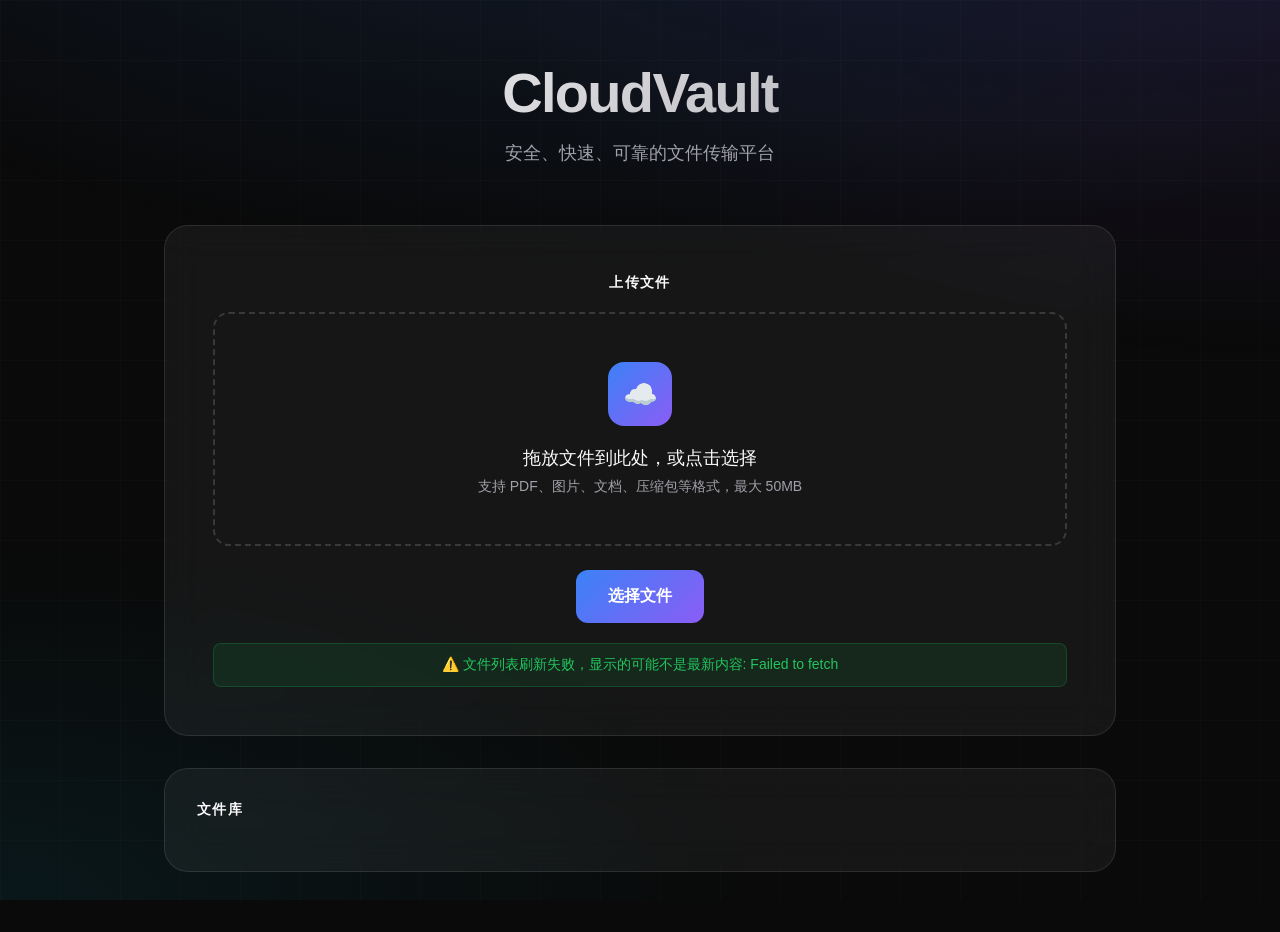
<file: frontend/index.html>
<!DOCTYPE html>
<html lang="zh-CN">
<head>
    <meta charset="UTF-8">
    <meta name="viewport" content="width=device-width, initial-scale=1.0">
    <title>CloudVault - 安全文件传输</title>
    <link rel="stylesheet" href="style.css">
    <link rel="icon" href="data:image/svg+xml,<svg xmlns='http://www.w3.org/2000/svg' viewBox='0 0 100 100'><text y='.9em' font-size='90'>☁️</text></svg>">
</head>
<body>
    <div class="container">
        <!-- 用户状态栏 -->
        <div id="userBar" class="user-bar hidden">
            <span class="user-info">
                <span class="user-avatar" id="userAvatar">A</span>
                <span id="currentUser">未登录</span>
                <button class="logout-btn" onclick="logout()" title="退出登录">
                    <svg width="18" height="18" viewBox="0 0 24 24" fill="none" stroke="currentColor" stroke-width="2" stroke-linecap="round" stroke-linejoin="round">
                        <path d="M9 21H5a2 2 0 0 1-2-2V5a2 2 0 0 1 2-2h4"></path>
                        <polyline points="16 17 21 12 16 7"></polyline>
                        <line x1="21" y1="12" x2="9" y2="12"></line>
                    </svg>
                </button>
            </span>
        </div>

        <h1>CloudVault</h1>
        <p class="subtitle">安全、快速、可靠的文件传输平台</p>
        
        <!-- 上传区域 -->
        <div class="upload-section">
            <h2>上传文件</h2>
            <div class="upload-zone" onclick="document.getElementById('fileInput').click()">
                <div class="upload-icon">☁️</div>
                <p class="upload-text">拖放文件到此处，或点击选择</p>
                <p class="upload-hint">支持 PDF、图片、文档、压缩包等格式，最大 50MB</p>
            </div>
            <input type="file" id="fileInput" hidden>
            <button class="upload-btn" onclick="document.getElementById('fileInput').click()">
                <span>选择文件</span>
            </button>
            <div id="uploadStatus"></div>
        </div>

        <!-- 文件列表 -->
        <div class="file-list-section">
            <h2>文件库</h2>
            <div id="fileList" class="file-list"></div>
        </div>

        <!-- 我的分享 -->
        <div id="mySharesSection" class="file-list-section" style="display: none;">
            <h2>我的分享</h2>
            <div id="mySharesList" class="share-list"></div>
        </div>

        <!-- 加载动画遮罩 -->
        <div id="loadingOverlay" class="loading-overlay">
            <div class="loader">
                <div class="spinner"></div>
                <p id="loadingText">加载中...</p>
            </div>
        </div>

        <!-- 身份验证弹窗 -->
        <div id="authModal" class="modal">
            <div class="modal-content">
                <h2>身份验证</h2>
                <p>请输入您的凭据以继续下载</p>
                <form id="authForm">
                    <input type="text" id="username" placeholder="用户名" required autocomplete="username">
                    <input type="password" id="password" placeholder="密码" required autocomplete="current-password">
                    <input type="hidden" id="downloadFileId">
                    <div class="modal-buttons">
                        <button type="button" class="btn-secondary" onclick="closeAuthModal()">取消</button>
                        <button type="submit" class="btn-primary">验证</button>
                    </div>
                    <div id="authError" class="error-msg"></div>
                </form>
            </div>
        </div>

        <!-- 分享设置弹窗 -->
        <div id="shareModal" class="modal">
            <div class="modal-content">
                <h2>创建分享链接</h2>
                <p id="shareFileName" style="margin-bottom: 24px; color: var(--text-primary); font-weight: 500;"></p>
                
                <div class="form-group">
                    <label>有效期（小时）</label>
                    <select id="expireHours">
                        <option value="1">1 小时</option>
                        <option value="6">6 小时</option>
                        <option value="24" selected>24 小时</option>
                        <option value="72">3 天</option>
                        <option value="168">7 天</option>
                        <option value="-1">永久有效</option>
                    </select>
                </div>
                
                <div class="form-group">
                    <label>最大下载次数</label>
                    <select id="maxDownloads">
                        <option value="1">1 次</option>
                        <option value="3">3 次</option>
                        <option value="5">5 次</option>
                        <option value="10" selected>10 次</option>
                        <option value="100">100 次</option>
                        <option value="-1">无限制</option>
                    </select>
                </div>
                
                <div class="modal-buttons">
                    <button type="button" class="btn-secondary" onclick="closeShareModal()">取消</button>
                    <button type="button" class="btn-primary" onclick="confirmCreateShare()">生成链接</button>
                </div>
                <div id="shareError" class="error-msg"></div>
            </div>
        </div>

        <!-- 分享成功弹窗 -->
        <div id="shareSuccessModal" class="modal">
            <div class="modal-content">
                <h2>分享链接已生成</h2>
                <p>您可以将以下链接分享给他人</p>
                
                <div class="share-link-box">
                    <input type="text" id="shareLinkInput" readonly>
                    <button class="copy-btn" onclick="copyShareLink()">
                        <svg width="18" height="18" viewBox="0 0 24 24" fill="none" stroke="currentColor" stroke-width="2">
                            <rect x="9" y="9" width="13" height="13" rx="2" ry="2"></rect>
                            <path d="M5 15H4a2 2 0 0 1-2-2V4a2 2 0 0 1 2-2h9a2 2 0 0 1 2 2v1"></path>
                        </svg>
                        <span id="copyBtnText">复制</span>
                    </button>
                </div>
                
                <div class="share-info">
                    <div class="info-item">
                        <span class="info-label">文件名称</span>
                        <span id="shareInfoName" class="info-value"></span>
                    </div>
                    <div class="info-item">
                        <span class="info-label">有效期至</span>
                        <span id="shareInfoExpire" class="info-value"></span>
                    </div>
                    <div class="info-item">
                        <span class="info-label">下载次数</span>
                        <span id="shareInfoDownloads" class="info-value"></span>
                    </div>
                </div>
                
                <div class="modal-buttons">
                    <button type="button" class="btn-secondary" onclick="closeShareSuccessModal()">关闭</button>
                    <button type="button" class="btn-primary" onclick="copyShareLink()">复制链接</button>
                </div>
            </div>
        </div>
    </div>
    <script src="config.js"></script>
    <script src="app.js"></script>
</body>
</html>
</file>
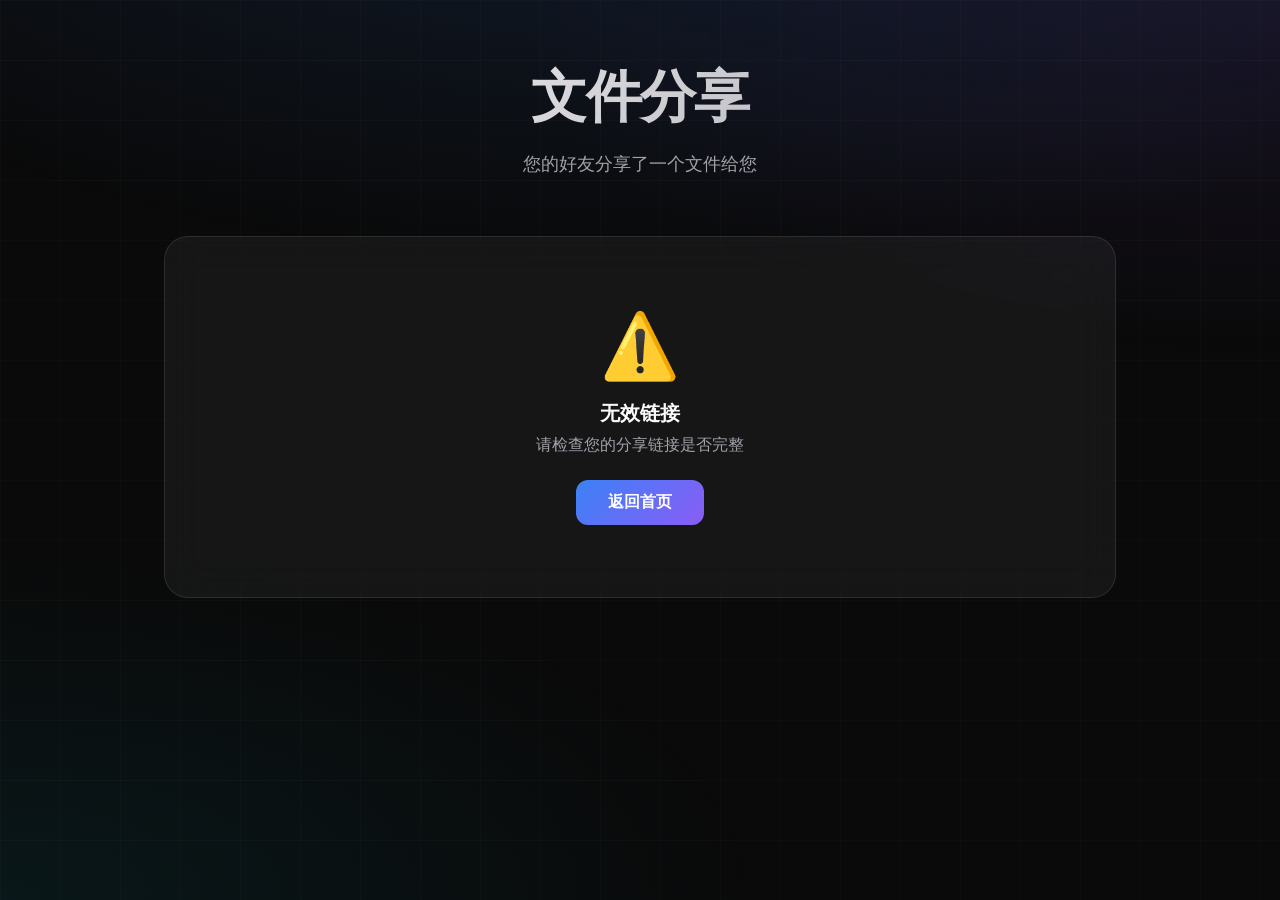
<file: frontend/share.html>
<!DOCTYPE html>
<html lang="zh-CN">
<head>
    <meta charset="UTF-8">
    <meta name="viewport" content="width=device-width, initial-scale=1.0">
    <title>文件下载 - CloudVault 分享</title>
    <link rel="stylesheet" href="style.css">
    <link rel="icon" href="data:image/svg+xml,<svg xmlns='http://www.w3.org/2000/svg' viewBox='0 0 100 100'><text y='.9em' font-size='90'>☁️</text></svg>">
</head>
<body>
    <div class="container">
        <h1>文件分享</h1>
        <p class="subtitle">您的好友分享了一个文件给您</p>

        <div class="file-list-section" id="shareContainer">
            <div class="loading-state" id="loadingState">
                <div class="spinner" style="margin: 40px auto;"></div>
                <p id="loadingText">正在加载分享信息...</p>
            </div>

            <div class="error-state" id="errorState" style="display: none; text-align: center; padding: 40px 20px;">
                <div style="font-size: 64px; margin-bottom: 16px;">⚠️</div>
                <h2 id="errorTitle" style="text-transform: none; letter-spacing: normal; font-size: 1.25rem; margin-bottom: 8px;">链接无效</h2>
                <p id="errorMessage" style="color: var(--text-secondary); margin-bottom: 24px;">该分享链接不存在或已失效</p>
                <a href="index.html" class="btn-primary" style="text-decoration: none; display: inline-block; padding: 12px 32px;">返回首页</a>
            </div>

            <div class="share-content" id="shareContent" style="display: none;">
                <div class="file-info-large" style="text-align: center; margin-bottom: 32px;">
                    <div class="file-icon-large" id="fileIcon" style="width: 80px; height: 80px; margin: 0 auto 20px; background: linear-gradient(135deg, rgba(59, 130, 246, 0.2), rgba(139, 92, 246, 0.2)); border-radius: 20px; display: flex; align-items: center; justify-content: center; font-size: 2.5rem;">📁</div>
                    <h2 id="fileName" style="text-transform: none; letter-spacing: normal; font-size: 1.25rem; margin-bottom: 8px;"></h2>
                    <p id="fileSize" style="color: var(--text-secondary); font-size: 0.9375rem;"></p>
                </div>

                <div class="share-meta" style="background: rgba(255, 255, 255, 0.03); border: 1px solid var(--border); border-radius: 16px; padding: 20px; margin-bottom: 32px;">
                    <div style="display: flex; justify-content: space-between; padding: 12px 0; border-bottom: 1px solid var(--border);">
                        <span style="color: var(--text-secondary); font-size: 0.875rem;">分享者</span>
                        <span id="sharedBy" style="font-weight: 500;"></span>
                    </div>
                    <div style="display: flex; justify-content: space-between; padding: 12px 0; border-bottom: 1px solid var(--border);">
                        <span style="color: var(--text-secondary); font-size: 0.875rem;">有效期至</span>
                        <span id="expireTime" style="font-weight: 500;"></span>
                    </div>
                    <div style="display: flex; justify-content: space-between; padding: 12px 0;">
                        <span style="color: var(--text-secondary); font-size: 0.875rem;">下载次数</span>
                        <span id="downloadCount" style="font-weight: 500;"></span>
                    </div>
                </div>

                <button class="upload-btn" id="downloadBtn" onclick="downloadFile()" style="width: 100%; justify-content: center; margin: 0;">
                    <span style="font-size: 1.125rem;">⬇️ 下载文件</span>
                </button>

                <p style="text-align: center; color: var(--text-secondary); font-size: 0.8125rem; margin-top: 20px;">
                    请在有效期内下载，过期后链接将失效
                </p>
            </div>
        </div>
    </div>

    <!-- 加载动画遮罩 -->
    <div id="loadingOverlay" class="loading-overlay">
        <div class="loader">
            <div class="spinner"></div>
            <p id="loadingOverlayText">下载中...</p>
        </div>
    </div>

    <script src="config.js"></script>
    <script>
        const API_BASE = CONFIG.API_BASE;
        let currentShareId = null;
        let shareInfo = null;

        // 显示加载动画
        function showLoading(text = '加载中...') {
            document.getElementById('loadingOverlayText').textContent = text;
            document.getElementById('loadingOverlay').classList.add('active');
        }

        // 隐藏加载动画
        function hideLoading() {
            document.getElementById('loadingOverlay').classList.remove('active');
        }

        // HTML转义防止XSS
        function escapeHtml(text) {
            const div = document.createElement('div');
            div.textContent = text;
            return div.innerHTML;
        }

        // 获取文件图标（与首页/后端校验的扩展名归一规则保持一致）
        function getFileIcon(filename) {
            let name = String(filename || '').replace(/\0/g, '').replace(/[/\\]/g, '_');
            name = name.trim().replace(/[.\s]+$/, '');
            const dotIndex = name.indexOf('.');
            const segments = dotIndex < 0 ? [] : name.slice(dotIndex + 1).split('.').map(s => s.toLowerCase());
            const ext = segments.length ? segments[segments.length - 1] : '';
            const icons = {
                pdf: '📄', doc: '📝', docx: '📝', txt: '📃',
                jpg: '🖼️', jpeg: '🖼️', png: '🖼️', gif: '🖼️',
                mp3: '🎵', wav: '🎵', mp4: '🎬', avi: '🎬',
                zip: '📦', rar: '📦', '7z': '📦',
                js: '💻', py: '🐍', html: '🌐', css: '🎨'
            };
            return icons[ext] || '📁';
        }

        // 格式化文件大小
        function formatSize(bytes) {
            if (bytes === 0) return '0 B';
            const k = 1024;
            const sizes = ['B', 'KB', 'MB', 'GB'];
            const i = Math.floor(Math.log(bytes) / Math.log(k));
            return parseFloat((bytes / Math.pow(k, i)).toFixed(2)) + ' ' + sizes[i];
        }

        // 格式化时间戳
        function formatTimestamp(timestamp) {
            if (!timestamp) return '永久有效';
            const date = new Date(timestamp * 1000);
            return date.toLocaleString('zh-CN', {
                year: 'numeric',
                month: '2-digit',
                day: '2-digit',
                hour: '2-digit',
                minute: '2-digit'
            });
        }

        // 获取分享链接信息
        async function loadShareInfo() {
            // 从 URL hash 获取 share_id
            currentShareId = window.location.hash.substring(1);
            
            if (!currentShareId) {
                showError('无效链接', '请检查您的分享链接是否完整');
                return;
            }

            try {
                const response = await fetch(`${API_BASE}/share/${currentShareId}?t=${Date.now()}`, { cache: 'no-store' });
                shareInfo = await response.json();

                if (!response.ok) {
                    showError('链接不存在', '该分享链接不存在');
                    return;
                }

                if (!shareInfo.is_valid) {
                    showError('链接已失效', shareInfo.error_msg || '该分享链接已过期或下载次数已用完');
                    return;
                }

                showShareContent(shareInfo);
            } catch (error) {
                showError('加载失败', `无法加载分享信息: ${error.message}`);
            }
        }

        // 显示错误状态
        function showError(title, message) {
            document.getElementById('loadingState').style.display = 'none';
            document.getElementById('errorState').style.display = 'block';
            document.getElementById('errorTitle').textContent = title;
            document.getElementById('errorMessage').textContent = message;
        }

        // 显示分享内容
        function showShareContent(info) {
            document.getElementById('loadingState').style.display = 'none';
            document.getElementById('shareContent').style.display = 'block';

            document.getElementById('fileIcon').textContent = getFileIcon(info.filename);
            document.getElementById('fileName').textContent = escapeHtml(info.filename);
            document.getElementById('fileSize').textContent = formatSize(info.filesize);
            document.getElementById('sharedBy').textContent = escapeHtml(info.created_by);
            document.getElementById('expireTime').textContent = formatTimestamp(info.expires_at);
            document.getElementById('downloadCount').textContent = 
                info.max_downloads ? `${info.download_count} / ${info.max_downloads} 次` : `${info.download_count} 次（无限制）`;
        }

        // 下载文件
        async function downloadFile() {
            if (!currentShareId) return;

            showLoading('准备下载...');

            try {
                const response = await fetch(`${API_BASE}/share/${currentShareId}/download`);
                
                if (!response.ok) {
                    const result = await response.json();
                    hideLoading();
                    alert(`下载失败: ${result.error || '未知错误'}`);
                    
                    // 重新加载分享信息，可能是过期了
                    loadShareInfo();
                    return;
                }

                const blob = await response.blob();
                const contentDisposition = response.headers.get('Content-Disposition');
                let filename = shareInfo ? shareInfo.filename : 'download';
                
                if (contentDisposition) {
                    const match = contentDisposition.match(/filename\*?=(?:UTF-8'')?["']?([^"';\n]+)/i);
                    if (match) filename = decodeURIComponent(match[1]);
                }

                const url = window.URL.createObjectURL(blob);
                const a = document.createElement('a');
                a.href = url;
                a.download = filename;
                document.body.appendChild(a);
                a.click();
                window.URL.revokeObjectURL(url);
                a.remove();

                hideLoading();

                // 刷新分享信息，更新下载次数
                setTimeout(() => {
                    loadShareInfo();
                }, 500);
            } catch (error) {
                hideLoading();
                alert(`下载失败: ${error.message}`);
            }
        }

        // 页面加载时获取分享信息
        document.addEventListener('DOMContentLoaded', loadShareInfo);

        // 从 bfcache 切回本页（如浏览器后退）时重新拉取，避免显示旧的下载次数/文件信息
        window.addEventListener('pageshow', (event) => {
            if (event.persisted) loadShareInfo();
        });
    </script>
</body>
</html>
</file>
<file: frontend/style.css>
* {
    margin: 0;
    padding: 0;
    box-sizing: border-box;
}

:root {
    --primary: #0a0a0a;
    --secondary: #171717;
    --accent: #3b82f6;
    --accent-hover: #2563eb;
    --text-primary: #fafafa;
    --text-secondary: #a1a1aa;
    --border: rgba(255, 255, 255, 0.1);
    --glass: rgba(255, 255, 255, 0.05);
    --success: #22c55e;
    --error: #ef4444;
}

body {
    font-family: -apple-system, BlinkMacSystemFont, 'SF Pro Display', 'Segoe UI', Roboto, sans-serif;
    background: var(--primary);
    min-height: 100vh;
    color: var(--text-primary);
    overflow-x: hidden;
}

/* 动态背景 */
body::before {
    content: '';
    position: fixed;
    top: 0;
    left: 0;
    width: 100%;
    height: 100%;
    background: 
        radial-gradient(ellipse 80% 50% at 50% -20%, rgba(59, 130, 246, 0.15), transparent),
        radial-gradient(ellipse 60% 40% at 100% 0%, rgba(139, 92, 246, 0.1), transparent),
        radial-gradient(ellipse 60% 40% at 0% 100%, rgba(6, 182, 212, 0.08), transparent);
    pointer-events: none;
    z-index: 0;
}

/* 网格背景 */
body::after {
    content: '';
    position: fixed;
    top: 0;
    left: 0;
    width: 100%;
    height: 100%;
    background-image: 
        linear-gradient(rgba(255, 255, 255, 0.02) 1px, transparent 1px),
        linear-gradient(90deg, rgba(255, 255, 255, 0.02) 1px, transparent 1px);
    background-size: 60px 60px;
    pointer-events: none;
    z-index: 0;
}

.container {
    position: relative;
    z-index: 1;
    max-width: 1000px;
    margin: 0 auto;
    padding: 60px 24px;
}

/* 头部标题 */
h1 {
    text-align: center;
    font-size: 3.5rem;
    font-weight: 700;
    letter-spacing: -0.03em;
    margin-bottom: 16px;
    background: linear-gradient(135deg, #fff 0%, #a1a1aa 100%);
    -webkit-background-clip: text;
    -webkit-text-fill-color: transparent;
    background-clip: text;
}

.subtitle {
    text-align: center;
    color: var(--text-secondary);
    font-size: 1.125rem;
    margin-bottom: 60px;
    font-weight: 400;
}

h2 {
    color: var(--text-primary);
    font-size: 0.875rem;
    font-weight: 600;
    text-transform: uppercase;
    letter-spacing: 0.1em;
    margin-bottom: 20px;
}

/* 上传区域 */
.upload-section {
    background: var(--glass);
    backdrop-filter: blur(20px);
    -webkit-backdrop-filter: blur(20px);
    border: 1px solid var(--border);
    border-radius: 24px;
    padding: 48px;
    margin-bottom: 32px;
    text-align: center;
    transition: all 0.3s ease;
}

.upload-section:hover {
    border-color: rgba(255, 255, 255, 0.2);
    background: rgba(255, 255, 255, 0.08);
}

.upload-zone {
    border: 2px dashed rgba(255, 255, 255, 0.15);
    border-radius: 16px;
    padding: 48px;
    transition: all 0.3s ease;
    cursor: pointer;
}

.upload-zone:hover,
.upload-zone.drag-over {
    border-color: var(--accent);
    background: rgba(59, 130, 246, 0.05);
}

.upload-zone.drag-over {
    border-color: var(--success);
    background: rgba(34, 197, 94, 0.1);
}

/* 上传队列进行中：明确提示并阻止重复选择/拖放 */
.upload-zone.uploading {
    opacity: 0.6;
    pointer-events: none;
    border-color: var(--accent);
}

.upload-btn:disabled {
    opacity: 0.5;
    cursor: not-allowed;
    transform: none;
    box-shadow: none;
}

.upload-icon {
    width: 64px;
    height: 64px;
    margin: 0 auto 20px;
    background: linear-gradient(135deg, var(--accent), #8b5cf6);
    border-radius: 16px;
    display: flex;
    align-items: center;
    justify-content: center;
    font-size: 28px;
}

.upload-text {
    color: var(--text-primary);
    font-size: 1.125rem;
    font-weight: 500;
    margin-bottom: 8px;
}

.upload-hint {
    color: var(--text-secondary);
    font-size: 0.875rem;
}

.upload-btn {
    display: inline-flex;
    align-items: center;
    gap: 10px;
    background: linear-gradient(135deg, var(--accent), #8b5cf6);
    color: white;
    border: none;
    padding: 16px 32px;
    font-size: 1rem;
    font-weight: 600;
    border-radius: 12px;
    cursor: pointer;
    transition: all 0.3s ease;
    margin-top: 24px;
}

.upload-btn:hover {
    transform: translateY(-2px);
    box-shadow: 0 20px 40px rgba(59, 130, 246, 0.3);
}

.upload-btn:active {
    transform: translateY(0);
}

#uploadStatus {
    margin-top: 20px;
    padding: 12px 20px;
    border-radius: 8px;
    font-size: 0.875rem;
    font-weight: 500;
}

#uploadStatus:not(:empty) {
    background: rgba(34, 197, 94, 0.1);
    border: 1px solid rgba(34, 197, 94, 0.2);
    color: var(--success);
}

/* 文件列表区域 */
.file-list-section {
    background: var(--glass);
    backdrop-filter: blur(20px);
    -webkit-backdrop-filter: blur(20px);
    border: 1px solid var(--border);
    border-radius: 24px;
    padding: 32px;
}

.file-list {
    display: flex;
    flex-direction: column;
    gap: 12px;
}

.file-item {
    display: flex;
    justify-content: space-between;
    align-items: center;
    background: rgba(255, 255, 255, 0.03);
    border: 1px solid transparent;
    padding: 20px 24px;
    border-radius: 16px;
    transition: all 0.3s ease;
}

.file-item:hover {
    background: rgba(255, 255, 255, 0.06);
    border-color: var(--border);
    transform: translateX(4px);
}

.file-info {
    display: flex;
    align-items: center;
    gap: 16px;
}

.file-icon {
    width: 48px;
    height: 48px;
    background: linear-gradient(135deg, rgba(59, 130, 246, 0.2), rgba(139, 92, 246, 0.2));
    border-radius: 12px;
    display: flex;
    align-items: center;
    justify-content: center;
    font-size: 1.5rem;
}

.file-details {
    display: flex;
    flex-direction: column;
    gap: 4px;
}

.file-name {
    font-weight: 600;
    color: var(--text-primary);
    font-size: 1rem;
}

.file-size {
    font-size: 0.8125rem;
    color: var(--text-secondary);
}

.download-btn {
    display: inline-flex;
    align-items: center;
    gap: 8px;
    background: transparent;
    color: var(--text-primary);
    border: 1px solid var(--border);
    padding: 12px 24px;
    border-radius: 10px;
    cursor: pointer;
    font-size: 0.875rem;
    font-weight: 500;
    transition: all 0.3s ease;
}

.download-btn:hover {
    background: var(--accent);
    border-color: var(--accent);
    box-shadow: 0 8px 24px rgba(59, 130, 246, 0.25);
}

.download-btn::before {
    content: '↓';
    font-weight: bold;
}

/* 加载动画 */
.loading-overlay {
    position: fixed;
    top: 0;
    left: 0;
    width: 100%;
    height: 100%;
    background: rgba(0, 0, 0, 0.9);
    backdrop-filter: blur(8px);
    display: none;
    justify-content: center;
    align-items: center;
    z-index: 1000;
}

.loading-overlay.active {
    display: flex;
}

.loader {
    text-align: center;
}

.spinner {
    width: 56px;
    height: 56px;
    border: 3px solid rgba(255, 255, 255, 0.1);
    border-top-color: var(--accent);
    border-radius: 50%;
    animation: spin 0.8s linear infinite;
    margin: 0 auto 24px;
}

@keyframes spin {
    to { transform: rotate(360deg); }
}

#loadingText {
    font-size: 1rem;
    color: var(--text-secondary);
    font-weight: 500;
}

/* 身份验证弹窗 */
.modal {
    position: fixed;
    top: 0;
    left: 0;
    width: 100%;
    height: 100%;
    background: rgba(0, 0, 0, 0.8);
    backdrop-filter: blur(8px);
    display: none;
    justify-content: center;
    align-items: center;
    z-index: 1001;
}

.modal.active {
    display: flex;
}

.modal-content {
    background: var(--secondary);
    border: 1px solid var(--border);
    padding: 48px;
    border-radius: 24px;
    width: 90%;
    max-width: 420px;
    box-shadow: 0 40px 80px rgba(0, 0, 0, 0.5);
}

.modal-content h2 {
    font-size: 1.5rem;
    text-transform: none;
    letter-spacing: -0.02em;
    margin-bottom: 8px;
    text-align: center;
}

.modal-content p {
    color: var(--text-secondary);
    margin-bottom: 32px;
    text-align: center;
    font-size: 0.9375rem;
}

.modal-content input[type="text"],
.modal-content input[type="password"] {
    width: 100%;
    padding: 16px 20px;
    margin-bottom: 16px;
    background: rgba(255, 255, 255, 0.05);
    border: 1px solid var(--border);
    border-radius: 12px;
    font-size: 1rem;
    color: var(--text-primary);
    transition: all 0.3s ease;
}

.modal-content input::placeholder {
    color: var(--text-secondary);
}

.modal-content input:focus {
    outline: none;
    border-color: var(--accent);
    background: rgba(59, 130, 246, 0.05);
}

.modal-buttons {
    display: flex;
    gap: 12px;
    margin-top: 24px;
}

.btn-primary {
    flex: 1;
    background: linear-gradient(135deg, var(--accent), #8b5cf6);
    color: white;
    border: none;
    padding: 16px;
    border-radius: 12px;
    cursor: pointer;
    font-size: 1rem;
    font-weight: 600;
    transition: all 0.3s ease;
}

.btn-primary:hover {
    box-shadow: 0 12px 32px rgba(59, 130, 246, 0.35);
    transform: translateY(-1px);
}

.btn-secondary {
    flex: 1;
    background: rgba(255, 255, 255, 0.05);
    color: var(--text-secondary);
    border: 1px solid var(--border);
    padding: 16px;
    border-radius: 12px;
    cursor: pointer;
    font-size: 1rem;
    font-weight: 500;
    transition: all 0.3s ease;
}

.btn-secondary:hover {
    background: rgba(255, 255, 255, 0.1);
    color: var(--text-primary);
}

.error-msg {
    color: var(--error);
    margin-top: 16px;
    font-size: 0.875rem;
    text-align: center;
}

.empty-msg {
    text-align: center;
    color: var(--text-secondary);
    padding: 48px;
    font-size: 0.9375rem;
}

/* 用户状态栏 */
.user-bar {
    display: flex;
    justify-content: flex-end;
    align-items: center;
    padding: 12px 0;
    margin-bottom: 32px;
}

.user-bar.hidden {
    display: none;
}

.user-info {
    display: flex;
    align-items: center;
    gap: 12px;
    color: var(--text-primary);
    font-size: 0.9375rem;
    font-weight: 500;
    padding: 8px 12px 8px 16px;
    background: var(--glass);
    border: 1px solid var(--border);
    border-radius: 100px;
}

.user-avatar {
    width: 28px;
    height: 28px;
    background: linear-gradient(135deg, #22c55e, #16a34a);
    border-radius: 50%;
    display: flex;
    align-items: center;
    justify-content: center;
    font-size: 0.75rem;
    font-weight: 600;
    color: white;
}

.logout-btn {
    display: flex;
    align-items: center;
    justify-content: center;
    width: 32px;
    height: 32px;
    background: transparent;
    color: var(--text-secondary);
    border: none;
    border-radius: 50%;
    cursor: pointer;
    transition: all 0.3s ease;
    margin-left: 4px;
}

.logout-btn:hover {
    color: #ef4444;
    background: rgba(239, 68, 68, 0.1);
}

/* 分享按钮 */
.file-actions {
    display: flex;
    gap: 8px;
}

.share-btn {
    display: inline-flex;
    align-items: center;
    gap: 8px;
    background: transparent;
    color: var(--text-primary);
    border: 1px solid var(--border);
    padding: 12px 20px;
    border-radius: 10px;
    cursor: pointer;
    font-size: 0.875rem;
    font-weight: 500;
    transition: all 0.3s ease;
}

.share-btn:hover {
    background: rgba(139, 92, 246, 0.15);
    border-color: #8b5cf6;
    color: #a78bfa;
}

.share-btn::before {
    content: '🔗';
    font-size: 1rem;
}

/* 分享列表 */
.share-list {
    display: flex;
    flex-direction: column;
    gap: 12px;
}

.share-item {
    background: rgba(255, 255, 255, 0.03);
    border: 1px solid transparent;
    padding: 20px 24px;
    border-radius: 16px;
    transition: all 0.3s ease;
}

.share-item:hover {
    background: rgba(255, 255, 255, 0.06);
    border-color: var(--border);
}

.share-item-header {
    display: flex;
    justify-content: space-between;
    align-items: center;
    margin-bottom: 12px;
}

.share-item-filename {
    font-weight: 600;
    color: var(--text-primary);
    font-size: 1rem;
}

.share-item-status {
    padding: 4px 12px;
    border-radius: 20px;
    font-size: 0.75rem;
    font-weight: 600;
    text-transform: uppercase;
    letter-spacing: 0.05em;
}

.share-item-status.valid {
    background: rgba(34, 197, 94, 0.15);
    color: var(--success);
}

.share-item-status.invalid {
    background: rgba(239, 68, 68, 0.15);
    color: var(--error);
}

.share-item-details {
    display: grid;
    grid-template-columns: repeat(auto-fit, minmax(150px, 1fr));
    gap: 12px;
    margin-bottom: 16px;
}

.share-item-detail {
    display: flex;
    flex-direction: column;
    gap: 4px;
}

.share-item-detail-label {
    font-size: 0.75rem;
    color: var(--text-secondary);
    text-transform: uppercase;
    letter-spacing: 0.05em;
}

.share-item-detail-value {
    font-size: 0.875rem;
    color: var(--text-primary);
    font-weight: 500;
}

.share-item-actions {
    display: flex;
    gap: 8px;
}

.copy-link-btn,
.delete-share-btn {
    flex: 1;
    display: inline-flex;
    align-items: center;
    justify-content: center;
    gap: 6px;
    padding: 10px 16px;
    border-radius: 10px;
    cursor: pointer;
    font-size: 0.8125rem;
    font-weight: 500;
    transition: all 0.3s ease;
    border: 1px solid var(--border);
    background: transparent;
    color: var(--text-primary);
}

.copy-link-btn:hover {
    background: rgba(59, 130, 246, 0.15);
    border-color: var(--accent);
    color: var(--accent);
}

.delete-share-btn:hover {
    background: rgba(239, 68, 68, 0.15);
    border-color: var(--error);
    color: var(--error);
}

/* 弹窗表单 */
.form-group {
    margin-bottom: 20px;
}

.form-group label {
    display: block;
    margin-bottom: 8px;
    font-size: 0.875rem;
    font-weight: 500;
    color: var(--text-secondary);
}

.form-group select {
    width: 100%;
    padding: 14px 16px;
    background: rgba(255, 255, 255, 0.05);
    border: 1px solid var(--border);
    border-radius: 12px;
    font-size: 1rem;
    color: var(--text-primary);
    cursor: pointer;
    transition: all 0.3s ease;
    appearance: none;
    background-image: url("data:image/svg+xml,%3Csvg xmlns='http://www.w3.org/2000/svg' width='24' height='24' viewBox='0 0 24 24' fill='none' stroke='%23a1a1aa' stroke-width='2'%3E%3Cpolyline points='6 9 12 15 18 9'%3E%3C/polyline%3E%3C/svg%3E");
    background-repeat: no-repeat;
    background-position: right 12px center;
    background-size: 20px;
}

.form-group select:hover,
.form-group select:focus {
    outline: none;
    border-color: var(--accent);
    background-color: rgba(59, 130, 246, 0.05);
}

/* 分享链接框 */
.share-link-box {
    display: flex;
    gap: 8px;
    margin: 24px 0;
    background: rgba(255, 255, 255, 0.03);
    border: 1px solid var(--border);
    border-radius: 12px;
    padding: 4px;
}

.share-link-box input {
    flex: 1;
    background: transparent;
    border: none;
    padding: 12px 16px;
    font-size: 0.875rem;
    color: var(--text-primary);
    font-family: 'SF Mono', 'Monaco', 'Consolas', monospace;
}

.share-link-box input:focus {
    outline: none;
}

.copy-btn {
    display: inline-flex;
    align-items: center;
    gap: 6px;
    padding: 10px 16px;
    background: linear-gradient(135deg, var(--accent), #8b5cf6);
    color: white;
    border: none;
    border-radius: 8px;
    cursor: pointer;
    font-size: 0.8125rem;
    font-weight: 500;
    transition: all 0.3s ease;
}

.copy-btn:hover {
    transform: translateY(-1px);
    box-shadow: 0 8px 20px rgba(59, 130, 246, 0.3);
}

.copy-btn.copied {
    background: linear-gradient(135deg, var(--success), #16a34a);
}

/* 分享信息 */
.share-info {
    background: rgba(255, 255, 255, 0.03);
    border: 1px solid var(--border);
    border-radius: 12px;
    padding: 16px;
    margin-bottom: 24px;
}

.info-item {
    display: flex;
    justify-content: space-between;
    padding: 8px 0;
    border-bottom: 1px solid var(--border);
}

.info-item:last-child {
    border-bottom: none;
}

.info-label {
    font-size: 0.8125rem;
    color: var(--text-secondary);
}

.info-value {
    font-size: 0.8125rem;
    color: var(--text-primary);
    font-weight: 500;
}

/* 响应式 */
@media (max-width: 640px) {
    .container {
        padding: 32px 16px;
    }
    
    h1 {
        font-size: 2.25rem;
    }
    
    .upload-section,
    .file-list-section {
        padding: 24px;
        border-radius: 16px;
    }
    
    .upload-zone {
        padding: 32px 16px;
    }
    
    .file-item {
        flex-direction: column;
        gap: 16px;
        align-items: flex-start;
    }
    
    .download-btn {
        width: 100%;
        justify-content: center;
    }
    
    .modal-content {
        padding: 32px 24px;
        margin: 16px;
    }
}
</file>
